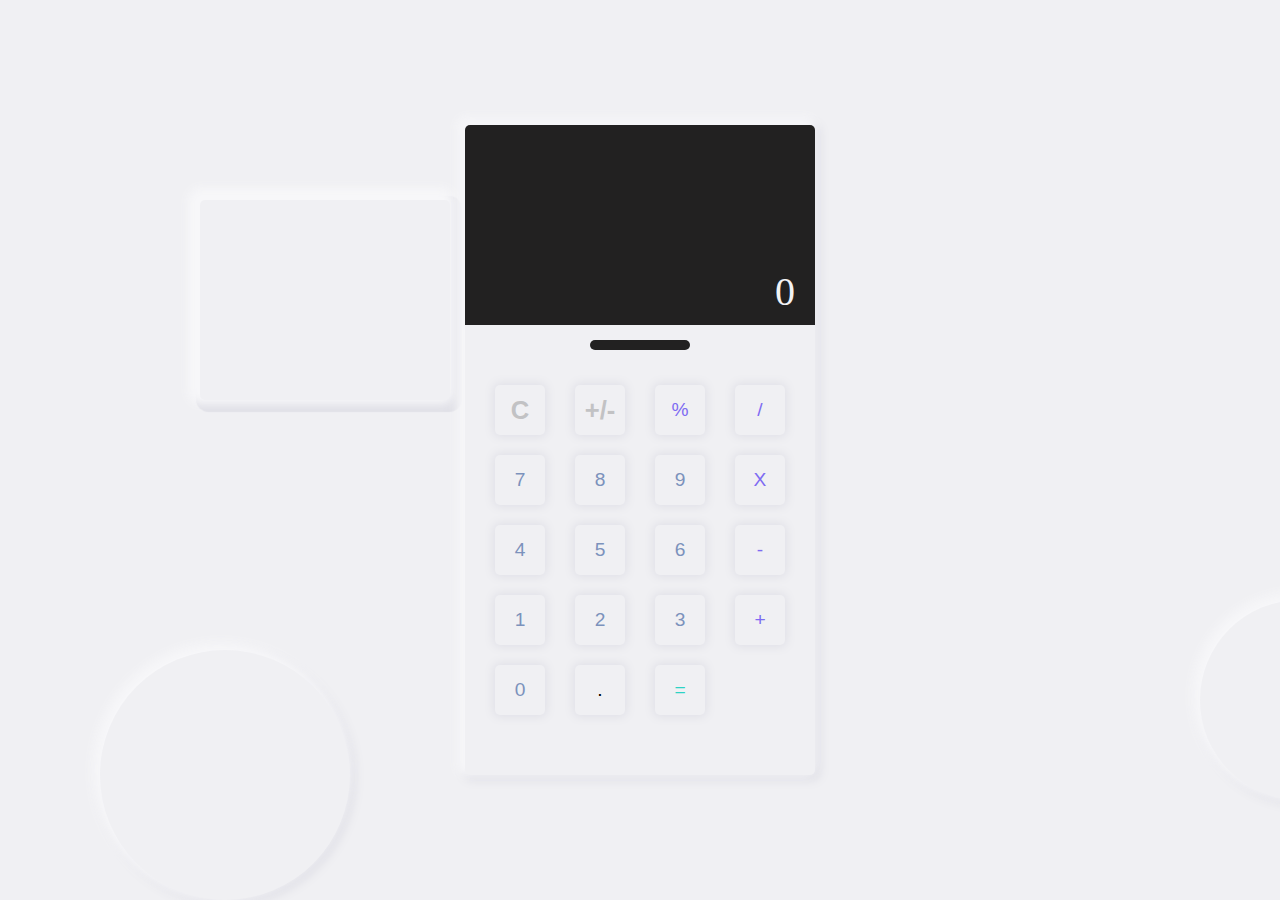
<file: calculator/index.html>
<!DOCTYPE html>
<html lang="en">

<head>
    <link rel="stylesheet" href="./styles/style.css">
    <meta charset="UTF-8">
    <meta http-equiv="X-UA-Compatible" content="IE=edge">
    <meta name="viewport" content="width=device-width, initial-scale=1.0">
    <title>Calculator</title>
</head>

<body>
    <div class="object_sq object_1"></div>
    <div class="object_sq object_2"></div>
    <div class="object_cr object_3"></div>
    <div class="object_cr object_4"></div>
    <div class="calculator_container">
        <div class="output_container">
            <span class="total_expression"></span>
            <span class="current_number">0</span>
        </div>
        <div class="calculator">
            <div class="slider-thumb_container">
                <div class="thumb"></div>
            </div>
            <button class="calculator_button math_buttons button_1">C</button>
            <button class="calculator_button math_buttons button_2">+/-</button>
            <button class="calculator_button operation_buttons button_3">%</button>
            <button class="calculator_button operation_buttons button_4">/</button>
            <button class="calculator_button digit_buttons button_5">7</button>
            <button class="calculator_button digit_buttons button_6">8</button>
            <button class="calculator_button digit_buttons button_7">9</button>
            <button class="calculator_button operation_buttons button_8">X</button>
            <button class="calculator_button digit_buttons button_9">4</button>
            <button class="calculator_button digit_buttons button_10">5</button>
            <button class="calculator_button digit_buttons button_11">6</button>
            <button class="calculator_button operation_buttons button_12">-</button>
            <button class="calculator_button digit_buttons button_13">1</button>
            <button class="calculator_button digit_buttons button_14">2</button>
            <button class="calculator_button digit_buttons button_15">3</button>
            <button class="calculator_button operation_buttons button_16">+</button>
            <button class="calculator_button digit_buttons zero_button button_17">0</button>
            <button class="calculator_button dot_button button_18">.</button>
            <button class="calculator_button equal_button button_19">=</button>
        </div>
    </div>

    <script src="./main.js"></script>
</body>

</html>
</file>
<file: calculator/styles/style.css>
* {
  margin: 0;
  padding: 0;
  -webkit-box-sizing: border-box;
          box-sizing: border-box;
}

body {
  width: 100%;
  height: 100vh;
  overflow: hidden;
  background-color: #F0F0F3;
}

button {
  cursor: pointer;
}

.object_sq {
  width: 250px;
  height: 200px;
  background-color: #F0F0F3;
  -webkit-box-shadow: -4px -4px 10px 8px #F7F7F9, 4px 4px 1px 8px #E0E0E7;
          box-shadow: -4px -4px 10px 8px #F7F7F9, 4px 4px 1px 8px #E0E0E7;
  position: absolute;
  border-radius: 5px;
  left: 100px;
  top: 200px;
}

.object_cr {
  width: 100px;
  height: 100px;
  border-radius: 50%;
  background-color: #F0F0F3;
  -webkit-box-shadow: -4px -4px 10px 4px #F7F7F9, 2px 2px 10px 4px #E0E0E7;
          box-shadow: -4px -4px 10px 4px #F7F7F9, 2px 2px 10px 4px #E0E0E7;
  position: absolute;
}

.object_1 {
  left: 200px;
  top: 200px;
}

.object_2 {
  left: 1500px;
  height: 500px;
  top: 100px;
}

.object_3 {
  top: 650px;
  left: 100px;
  width: 250px;
  height: 250px;
}

.object_4 {
  top: 600px;
  left: 1200px;
  width: 200px;
  height: 200px;
}

.calculator_container {
  width: 350px;
  height: 650px;
  background-color: #F0F0F3;
  -webkit-box-shadow: -4px -4px 10px 4px #F7F7F9, 2px 2px 10px 4px #E0E0E7;
          box-shadow: -4px -4px 10px 4px #F7F7F9, 2px 2px 10px 4px #E0E0E7;
  position: absolute;
  top: 50%;
  left: 50%;
  border-radius: 5px;
  overflow: hidden;
  -webkit-transform: translate(-50%, -50%);
          transform: translate(-50%, -50%);
}

.output_container {
  width: 100%;
  height: 200px;
  background-color: #222121;
  color: #52617F;
  display: -webkit-box;
  display: -ms-flexbox;
  display: flex;
  -webkit-box-orient: vertical;
  -webkit-box-direction: normal;
      -ms-flex-direction: column;
          flex-direction: column;
  -webkit-box-align: end;
      -ms-flex-align: end;
          align-items: flex-end;
  -webkit-box-pack: end;
      -ms-flex-pack: end;
          justify-content: flex-end;
  padding: 10px 20px;
  font-size: 1.5rem;
}

.current_number {
  font-size: 2.5rem;
  color: #F2F2F4;
}

.calculator {
  display: -ms-grid;
  display: grid;
  -ms-grid-columns: (1fr)[4];
      grid-template-columns: repeat(4, 1fr);
  padding-inline: 25px;
  gap: 20px;
  place-items: center;
}

.slider-thumb_container {
  grid-column: 1/-1;
  height: 40px;
  display: -webkit-box;
  display: -ms-flexbox;
  display: flex;
  -webkit-box-align: center;
      -ms-flex-align: center;
          align-items: center;
}

.thumb {
  width: 100px;
  height: 10px;
  background-color: #222121;
  border-radius: 10px;
  cursor: -webkit-grab;
  cursor: grab;
}

.calculator_button {
  width: 50px;
  height: 50px;
  border-radius: 5px;
  border: none;
  outline: none;
  background-color: transparent;
  -webkit-box-shadow: 0 0 10px 2px #E0E0E7;
          box-shadow: 0 0 10px 2px #E0E0E7;
  font-size: 1.2rem;
}

.math_buttons {
  color: #C2C2C4;
  font-weight: 600;
  font-size: 1.6rem;
}

.operation_buttons {
  color: #7E6BF2;
}

.digit_buttons {
  color: #7C92BC;
}

.equal_button {
  color: #2DD3C5;
}
/*# sourceMappingURL=style.css.map */
</file>
